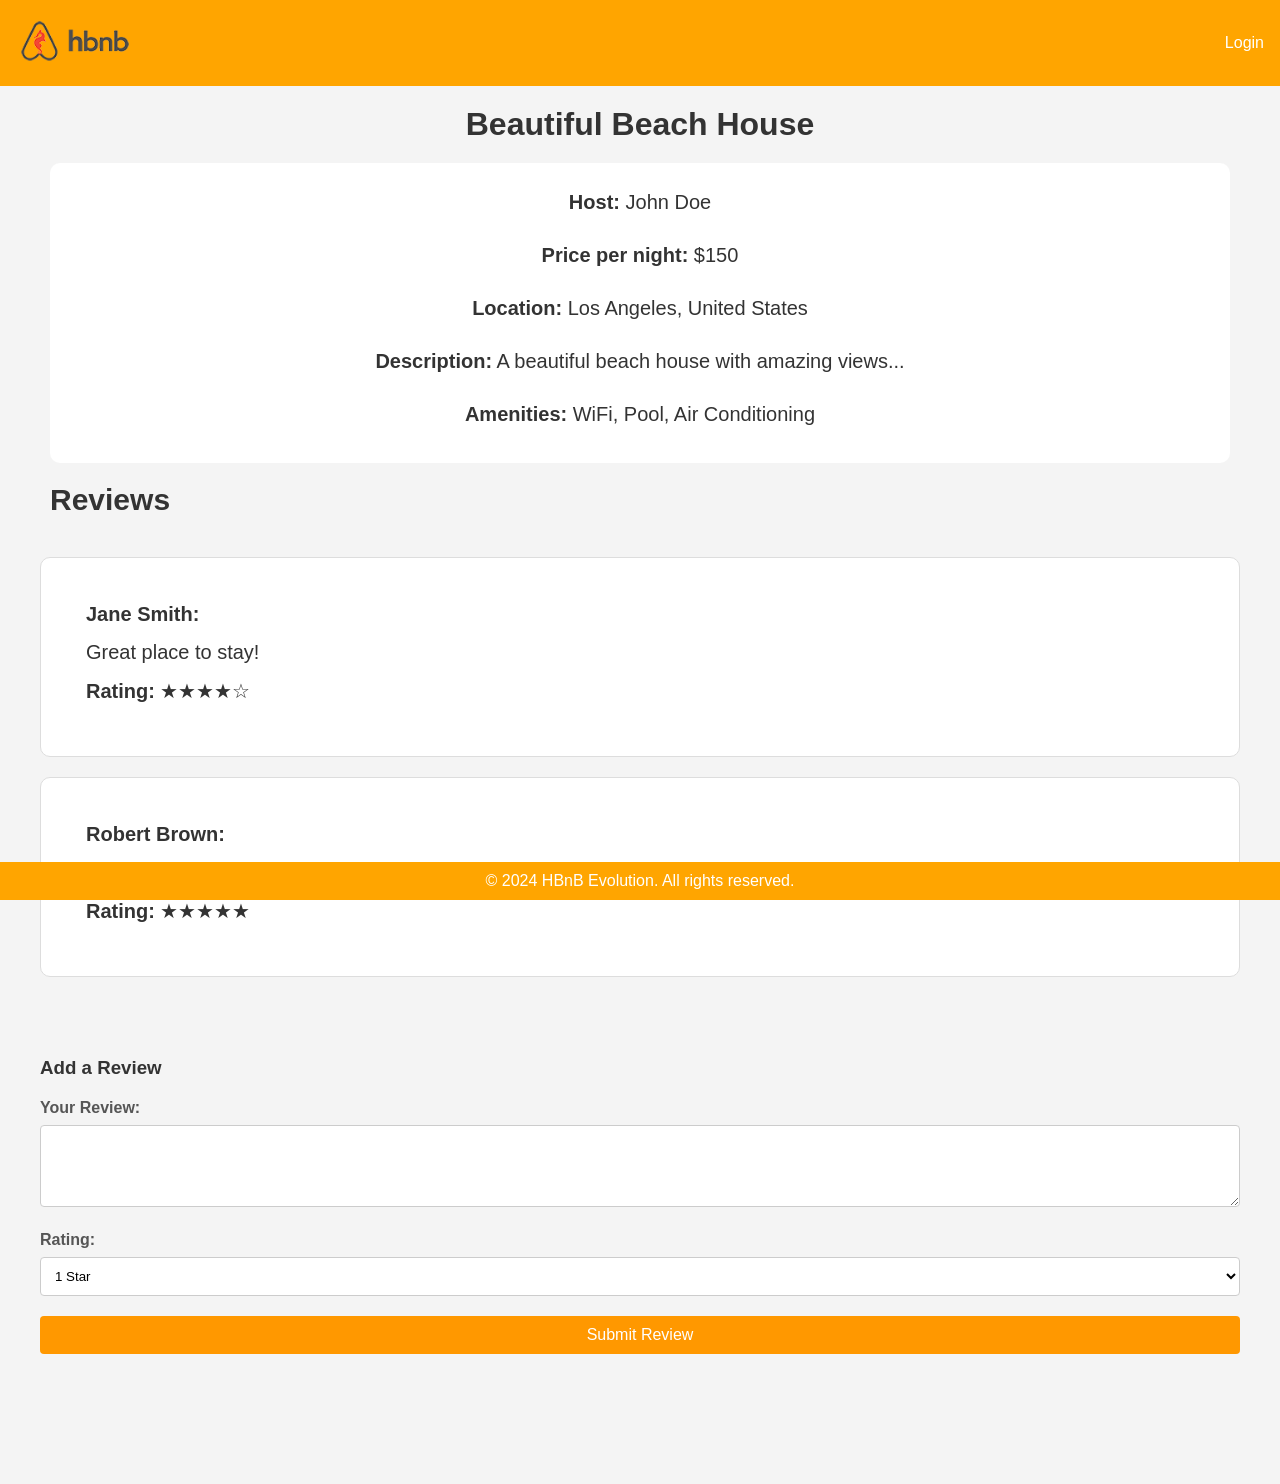
<file: templates/place.html>
<!DOCTYPE html>
<html lang="en">

<head>
    <meta charset="UTF-8">
    <meta name="viewport" content="width=device-width, initial-scale=1.0">
    <title>Place Details</title>
    <link rel="stylesheet" href="../style/styles.css">
    <link rel="stylesheet" href="../style/place.css">
</head>

<body>
    <header>
        <a href="../templates/index.html"><img src="../assets/logo.png" alt="Logo" class="logo"></a>
        <nav>
            <a href="../templates/login.html" id="login-link" class="login-button">Login</a>
        </nav>
    </header>
    <main>
        <h1>Beautiful Beach House</h1>
        <section id="place-details" class="place-details">
            <p><strong>Host:</strong> John Doe</p>
            <p><strong>Price per night:</strong> $150</p>
            <p><strong>Location:</strong> Los Angeles, United States</p>
            <p><strong>Description:</strong> A beautiful beach house with amazing views...</p>
            <p><strong>Amenities:</strong> WiFi, Pool, Air Conditioning</p>
        </section>
        <p class="review_declare">Reviews</p>
        <section id="reviews">
            <div class="review-card">
                <p><strong>Jane Smith:</strong></p>
                <p>Great place to stay!</p>
                <p><strong>Rating:</strong> ★★★★☆</p>
            </div>
            <div class="review-card">
                <p><strong>Robert Brown:</strong></p>
                <p>Amazing location and very comfortable.</p>
                <p><strong>Rating:</strong> ★★★★★</p>
            </div>
        </section>
        <div class="review-form">
            <h3>Add a Review</h3>
            <form action="/submit-review" method="post">
                <div class="form-group">
                    <label for="review-text">Your Review:</label>
                    <textarea id="review-text" name="review" rows="4" required></textarea>
                </div>
                <div class="form-group">
                    <label for="rating">Rating:</label>
                    <select id="rating" name="rating" required>
                        <option value="1">1 Star</option>
                        <option value="2">2 Stars</option>
                        <option value="3">3 Stars</option>
                        <option value="4">4 Stars</option>
                        <option value="5">5 Stars</option>
                    </select>
                </div>
                <button type="submit" class="submit-button">Submit Review</button>
            </form>
        </div>

    </main>
    <footer>
        <p>© 2024 HBnB Evolution. All rights reserved.</p>
    </footer>
    <script src="../dynamic/script.js"></script>
</body>

</html>
</file>
<file: style/styles.css>
* {
  box-sizing: border-box;
  margin: 0;
  padding: 0;
  font-family: Arial, sans-serif;
}

body {
  background-color: #f4f4f4;
  color: #333;
}

header {
  background-color: #ffa500;
  color: #fff;
  padding: 1rem;
  display: flex;
  justify-content: space-between;
  align-items: center;
}

.logo {
  height: 50px;
}

nav a {
  color: #fff;
  text-decoration: none;
  margin-left: 1rem;
  font-size: 16px;
}

.login-button {
  color: white;
  text-decoration: none;
  font-size: 16px;
}

footer {
  background-color: #ffa500;
  text-align: center;
  padding: 10px 0;
  position: fixed;
  bottom: 0;
  width: 100%;
}

footer p {
  margin: 0;
  color: white;
}
</file>
<file: style/place.css>
main {
  padding: 20px;
}

.place-details {
  display: flex;
  flex-direction: column;
  align-items: center;
  justify-content: center;
  background-color: white;
  height: 300px;
  gap: 20px;
  font-size: 20px;
  margin-left: 30px;
  margin-right: 30px;
}

.place-details,
#reviews {
  padding: 20px;
  margin-bottom: 20px;
  border-radius: 10px;
}

h1 {
  margin-bottom: 20px;
  text-align: center;
}
.review_declare {
  margin-bottom: 20px;
  padding-left: 30px;
  font-size: 30px;
  font-weight: bold;
}
.place-details p {
  margin-bottom: 10px;
  text-align: center;
}

.review-card {
  background-color: white;
  padding: 45px;
  margin-bottom: 20px;
  border: 1px solid #ddd;
  border-radius: 10px;
  display: flex;
  flex-direction: column;
  justify-content: flex-start;
  gap: 15px;
  font-size: 20px;
  height: 200px;
}
.review-form {
  border-radius: 8px;
  padding: 20px;
  margin: 20px 0;
}

.review-form h3 {
  margin-bottom: 20px;
  color: #333;
}

.form-group {
  margin-bottom: 20px;
}

.form-group label {
  display: block;
  margin-bottom: 8px;
  font-weight: bold;
  color: #555;
}

.form-group textarea {
  width: 100%;
  padding: 10px;
  border: 1px solid #ccc;
  border-radius: 4px;
  resize: vertical;
}

.form-group select {
  width: 100%;
  padding: 10px;
  border: 1px solid #ccc;
  border-radius: 4px;
  background-color: white;
}

.submit-button {
  display: block;
  width: 100%;
  padding: 10px;
  background-color: #ff9800;
  color: white;
  border: none;
  border-radius: 4px;
  cursor: pointer;
  font-size: 16px;
  margin-bottom: 70px;
}

.submit-button:hover {
  background-color: #e68900;
}
</file>
